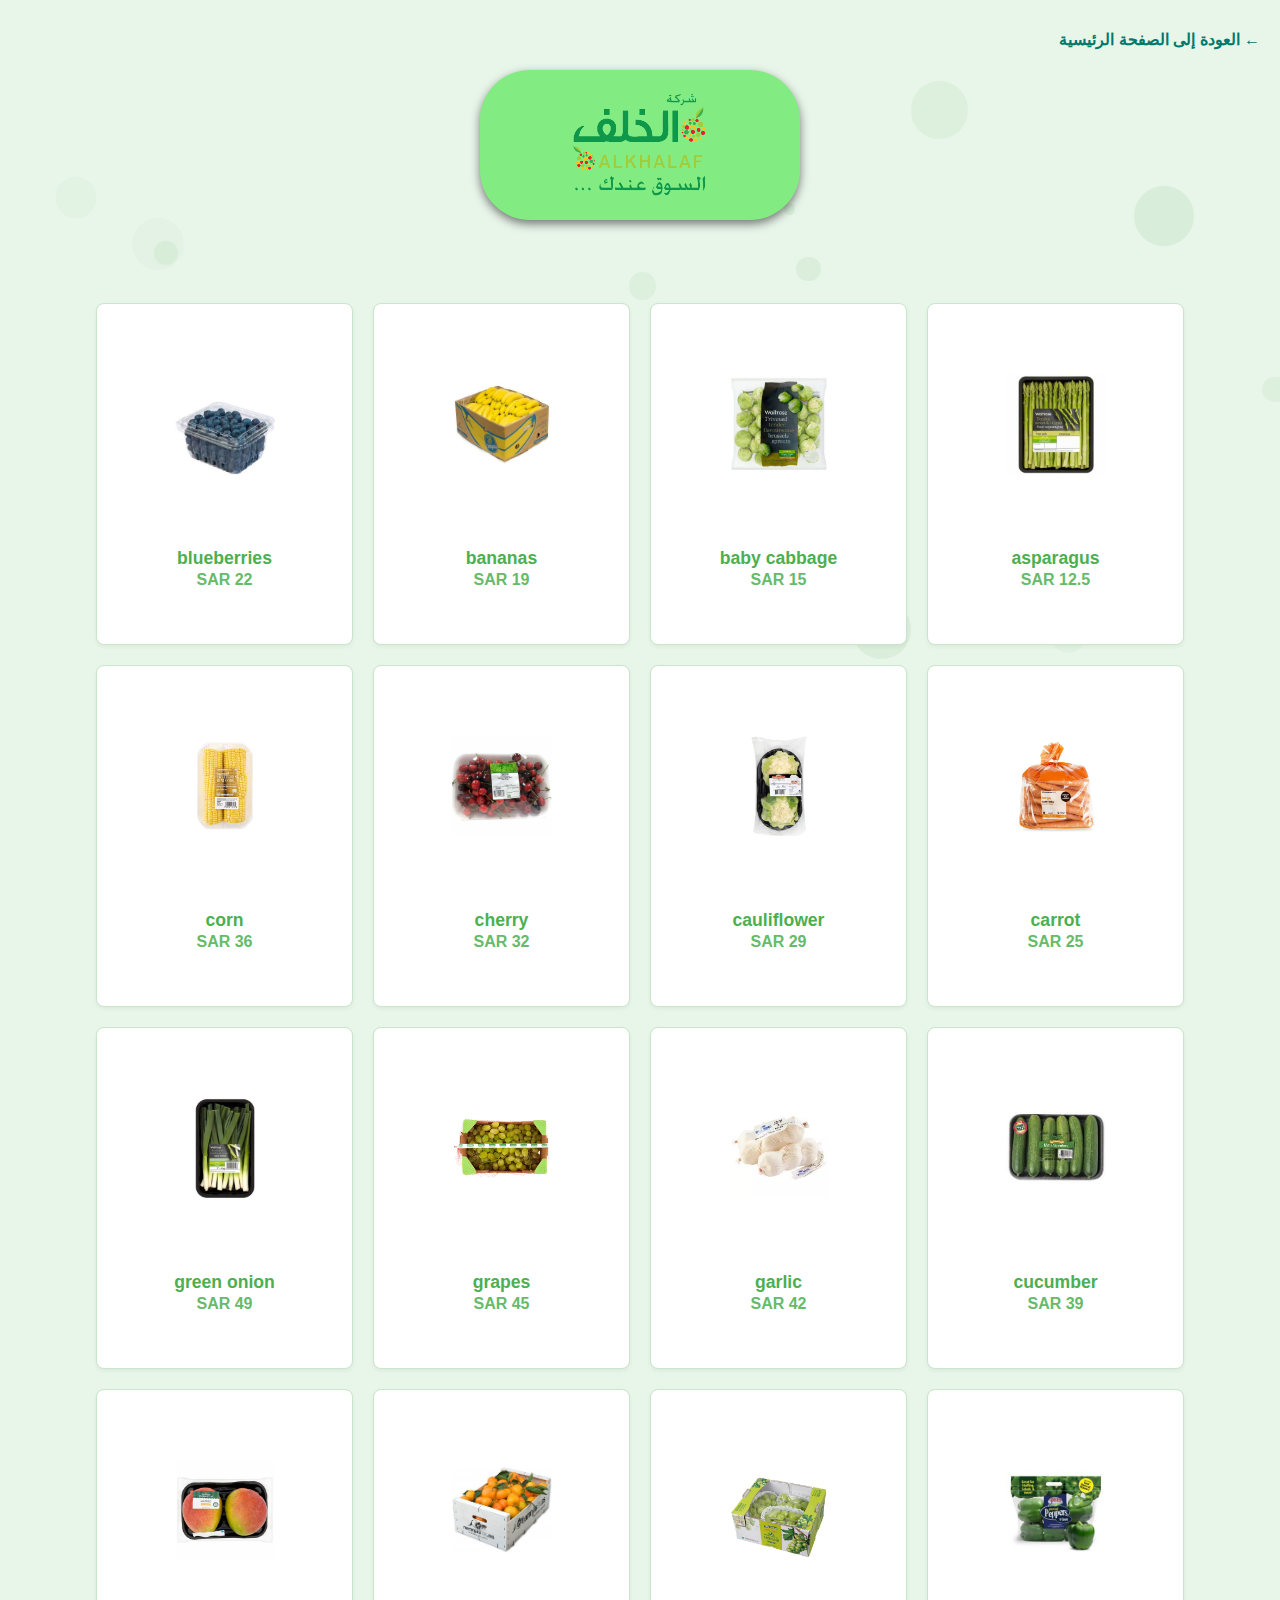
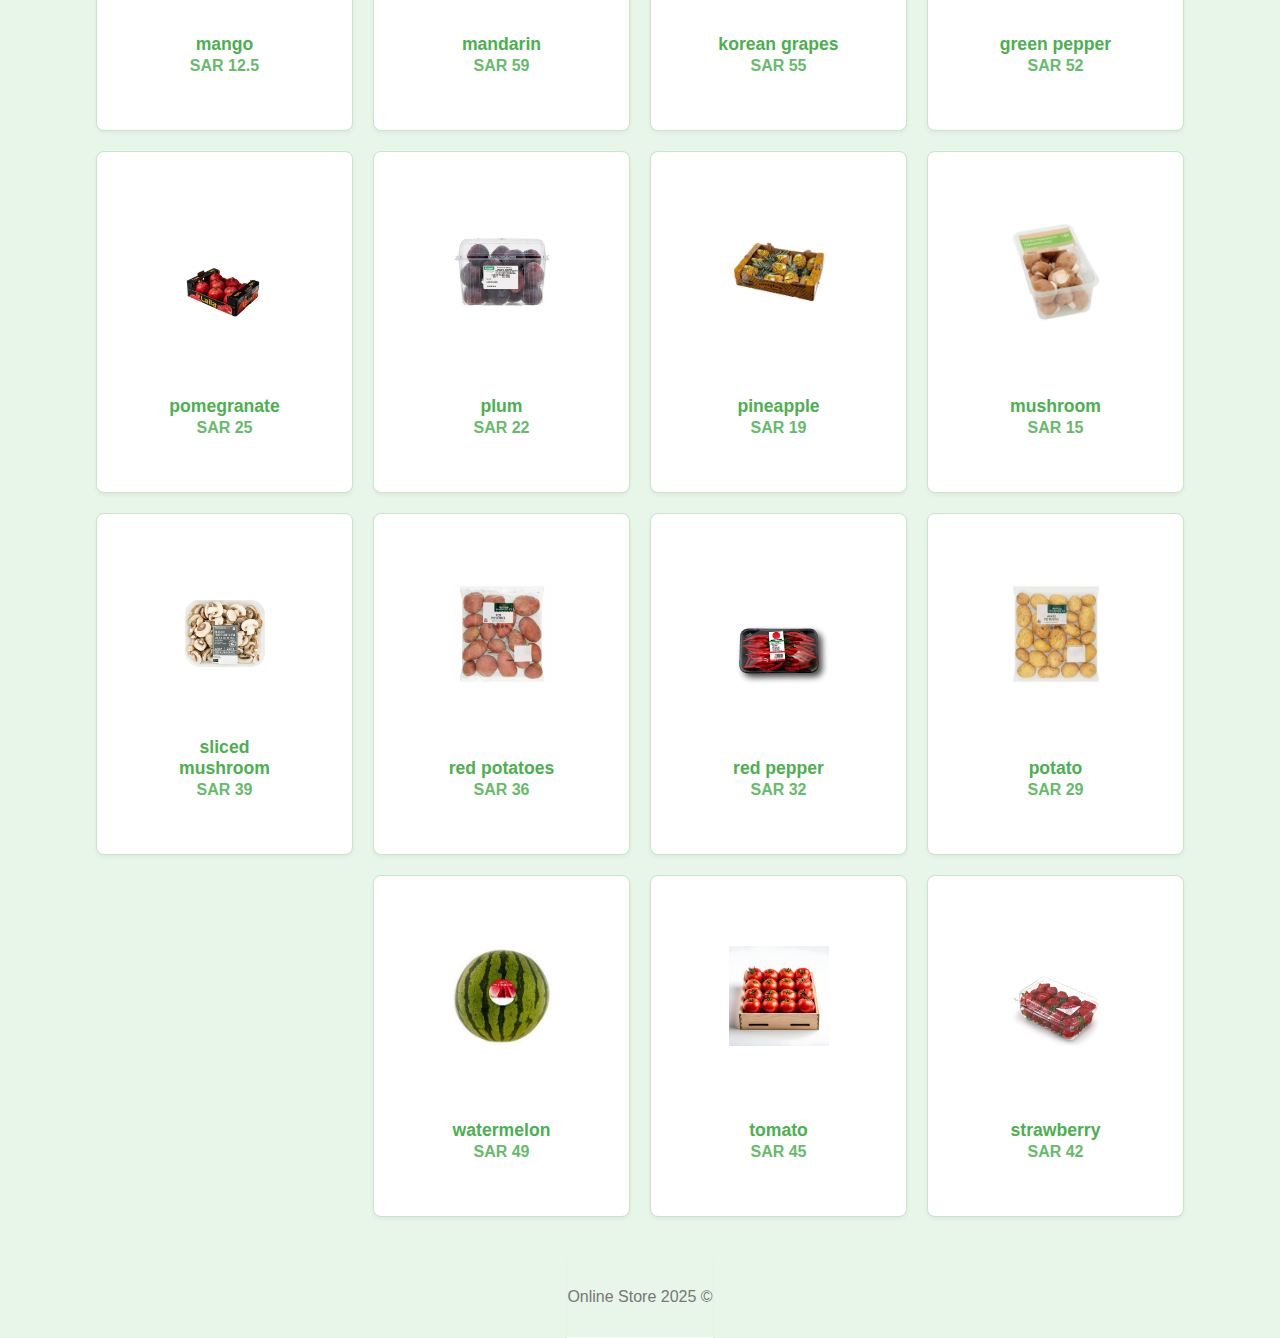
<file: index.html>
<!DOCTYPE html>
<html lang="ar">
<head>
    <meta charset="UTF-8">
    <meta name="viewport" content="width=device-width, initial-scale=1.0">
    <title>سلطان الخلف</title>
    <style>
        body {
            font-family: 'Arial', sans-serif;
            margin: 0;
            padding: 0;
            background-color: #e8f5e9;
            direction: rtl;
            display: flex;
            flex-direction: column;
            align-items: center;
            min-height: 100vh;
            color: #333;
            overflow-x: hidden;
            position: relative;
        }

        .wrapper {
            width: 85%;
            max-width: 1200px;
            margin: 20px auto;
            background-color: #ffffff00;
            box-shadow: 0 2px 4px rgba(0, 0, 0, 0);
            padding: 20px;
            border-radius: 8px;
            position: relative;
            z-index: 2;
        }

        header, footer {
            text-align: center;
            padding: 15px 0;
            background-color: #ffffff00;
            border-bottom: 1px solid #ffffff;
            box-shadow: 0 1px 2px rgba(0, 0, 0, 0.05);
        }

        header {
            position: sticky;
            top: 0;
            z-index: 10;
            background-color: #ffffff;
        }

        #products {
            display: grid;
            grid-template-columns: repeat(auto-fit, minmax(250px, 1fr));
            gap: 20px;
            margin-top: 200px;
        }

        .product {
            text-align: center;
            border: 1px solid #c8e6c9;
            padding: 20px;
            border-radius: 8px;
            background-color: #ffffff;
            box-shadow: 0 2px 4px rgba(0, 0, 0, 0.05);
            transition: transform 0.3s ease, box-shadow 0.3s ease;
            position: relative; /* For absolute positioning */
            height: 300px; /* Fixed height for precise positioning */
        }

        .product:hover {
            transform: translateY(-5px);
            box-shadow: 0 4px 8px rgba(0, 0, 0, 0.1);
        }

        .product img {
            width: 100px;
            height: auto;
            position: absolute;
            top: 50%; /* Center vertically in top half */
            left: 50%;
            transform: translate(-50%, -100%); /* Adjust to center in top half */
            max-height: 100px; /* Limit height to fit in top half */
        }

        .product .name {
            font-size: 1.1rem;
            font-weight: 600;
            color: #4caf50;
            position: absolute;
            bottom: 75px; /* 3/4 mark (25% from bottom) */
            left: 50%;
            transform: translateX(-50%);
            margin: 0;
        }

        .product a {
            text-decoration: none;
            color: inherit;
        }

        .product .price {
            color: #66bb6a;
            font-weight: 700; /* Sharper (bolder) */
            font-size: 1rem; /* Slightly smaller than name */
            position: absolute;
            bottom: 55px; /* Slightly below name */
            left: 50%;
            transform: translateX(-50%);
            margin: 0;
        }

        .main-image {
            display: block;
            margin: 0 auto;
            width: 100%;
            max-width: 300px;
            height: auto;
            border-radius: 8px;
            margin-bottom: 2rem;
        }

        .product-info {
            text-align: center;
            background-color: #e8f5e9;
            padding: 2rem;
            border-radius: 8px;
            box-shadow: 0 2px 4px rgba(0, 0, 0, 0.05);
        }

        .product-info h1 {
            font-size: 2rem;
            margin-bottom: 1rem;
            color: #4caf50;
        }

        .product-info p {
            font-size: 1.1rem;
            margin-bottom: 1rem;
            color: #66bb6a;
        }

        .product-info .price {
            font-size: 1.5rem;
            color: #4caf50;
            font-weight: 600;
            margin-bottom: 1.5rem;
        }

        .product-info button {
            padding: 0.8rem 1.5rem;
            font-size: 1rem;
            color: white;
            background-color: #4caf50;
            border: none;
            border-radius: 5px;
            cursor: pointer;
            transition: background-color 0.3s ease;
        }

        .product-info button:hover {
            background-color: #43a047;
        }

        .circle {
            position: absolute;
            border-radius: 50%;
            opacity: 0.7;
            z-index: 0;
            animation: swim 10s linear infinite;
        }

        @keyframes swim {
            0% { transform: translate(0, 0); }
            50% { transform: translate(100vw, 50vh); }
            100% { transform: translate(0vw, 100vh); }
        }

        .green-square {
            background-color: #82ec82;
            width: 320px;
            height: 150px;
            border-radius: 50px;
            position: fixed;
            top: 70px;
            left: 50%;
            transform: translateX(-50%);
            transition: width 0.3s, height 0.3s, opacity 0.3s;
            display: flex;
            justify-content: center;
            align-items: center;
            opacity: 1;
            box-shadow: 0px 4px 10px rgba(0, 0, 0, 0.5);
            z-index: 1000;
        }

        .green-square img {
            max-width: 100%;
            max-height: 100%;
            border-radius: 15px;
        }
        .home-link {
            position: absolute;
            top: 30px;
            right: 20px;
            font-size: 1rem;
            color: #00796b;
            text-decoration: none;
            font-weight: bold;
            }
        
    </style>
    <p><a href="1stpage.html" class="home-link">← العودة إلى الصفحة الرئيسية</a></p>
</head>
<body>
    <header></header>
    <div class="wrapper">
        <section id="products"></section>
    </div>
    <footer>
        <p style="color: #777;">© 2025 Online Store</p>
    </footer>

    <div class="green-square" id="greenSquare">
        <img src="ملصق سناب.png" alt="Snap Image">
    </div>

    <script>
        document.addEventListener('DOMContentLoaded', () => {
            const header = document.querySelector('header');
            const footer = document.querySelector('footer');
            let lastScrollTop = 0;

            window.addEventListener('scroll', () => {
                let scrollTop = window.pageYOffset || document.documentElement.scrollTop;
                if (scrollTop > lastScrollTop) {
                    header.classList.add('hidden');
                } else {
                    header.classList.remove('hidden');
                }
                lastScrollTop = scrollTop;

                if ((window.innerHeight + window.scrollY) >= document.body.offsetHeight) {
                    setTimeout(() => {
                        footer.style.display = 'block';
                    }, 5000);
                } else {
                    footer.style.display = 'none';
                }

                const greenSquare = document.getElementById('greenSquare');
                if (scrollTop > 0) {
                    greenSquare.style.width = '0px';
                    greenSquare.style.height = '0px';
                    greenSquare.style.opacity = '0';
                } else {
                    greenSquare.style.width = '320px';
                    greenSquare.style.height = '150px';
                    greenSquare.style.opacity = '1';
                }
            });

            const products = [
                { name: 'asparagus', image: 'asparagus.jpg', price: 12.5, link: 'asparagus.html' },
                { name: 'baby cabbage', image: 'baby cabbage.jpg', price: 15, link: 'baby_cabbage.html' },
                { name: 'bananas', image: 'bananas.jpg', price: 19, link: 'bananas.html' },
                { name: 'blueberries', image: 'blueberries.jpg', price: 22, link: 'blueberries.html' },
                { name: 'carrot', image: 'carrot.jpg', price: 25, link: 'carrot.html' },
                { name: 'cauliflower', image: 'cauliflower.jpg', price: 29, link: 'cauliflower.html' },
                { name: 'cherry', image: 'cherry.jpg', price: 32, link: 'cherry.html' },
                { name: 'corn', image: 'corn.jpg', price: 36, link: 'corn.html' },
                { name: 'cucumber', image: 'cucumber.jpg', price: 39, link: 'cucumber.html' },
                { name: 'garlic', image: 'garlic.jpg', price: 42, link: 'garlic.html' },
                { name: 'grapes', image: 'grapes.jpg', price: 45, link: 'grapes.html' },
                { name: 'green onion', image: 'green onion.jpg', price: 49, link: 'green_onion.html' },
                { name: 'green pepper', image: 'green pepper.jpg', price: 52, link: 'green_pepper.html' },
                { name: 'korean grapes', image: 'korean grapes.jpg', price: 55, link: 'korean_grapes.html' },
                { name: 'mandarin', image: 'mandarin.jpg', price: 59, link: 'mandarin.html' },
                { name: 'mango', image: 'mango.jpg', price: 12.5, link: 'mango.html' },
                { name: 'mushroom', image: 'mushroom.jpg', price: 15, link: 'mushroom.html' },
                { name: 'pineapple', image: 'pineapple.jpg', price: 19, link: 'pineapple.html' },
                { name: 'plum', image: 'plum.jpg', price: 22, link: 'plum.html' },
                { name: 'pomegranate', image: 'pomegranate.jpg', price: 25, link: 'pomegranate.html' },
                { name: 'potato', image: 'potato.jpg', price: 29, link: 'potato.html' },
                { name: 'red pepper', image: 'red pepper.jpg', price: 32, link: 'red_pepper.html' },
                { name: 'red potatoes', image: 'red potatoes.jpg', price: 36, link: 'red_potatoes.html' },
                { name: 'sliced mushroom', image: 'sliced mushroom.jpg', price: 39, link: 'sliced_mushroom.html' },
                { name: 'strawberry', image: 'strawberry.jpg', price: 42, link: 'strawberry.html' },
                { name: 'tomato', image: 'tomato.jpg', price: 45, link: 'tomato.html' },
                { name: 'watermelon', image: 'watermelon.jpg', price: 49, link: 'watermelon.html' }
            ];

            const productsSection = document.getElementById('products');

            products.forEach(product => {
                const productDiv = document.createElement('div');
                productDiv.classList.add('product');
                productDiv.innerHTML = `
                    <a href="${product.link}">
                        <img src="${product.image}" alt="${product.name}">
                        <p class="name">${product.name}</p>
                    </a>
                    <p class="price">${product.price} SAR</p>
                `;
                productsSection.appendChild(productDiv);
            });

            for (let i = 0; i < 15; i++) {
                const circle = document.createElement('div');
                circle.classList.add('circle');
                const size = Math.random() * 50 + 10;
                circle.style.width = `${size}px`;
                circle.style.height = `${size}px`;
                circle.style.backgroundColor = `rgba(200, 230, 201, ${Math.random() * 0.5 + 0.2})`;
                circle.style.top = `${Math.random() * 100}vh`;
                circle.style.left = `${Math.random() * 100}vw`;
                circle.style.animationDuration = `${Math.random() * 10 + 5}s`;
                circle.style.animationDelay = `${Math.random() * 5}s`;
                document.body.appendChild(circle);
            }
        });
    </script>
</body>
</html>
</file>
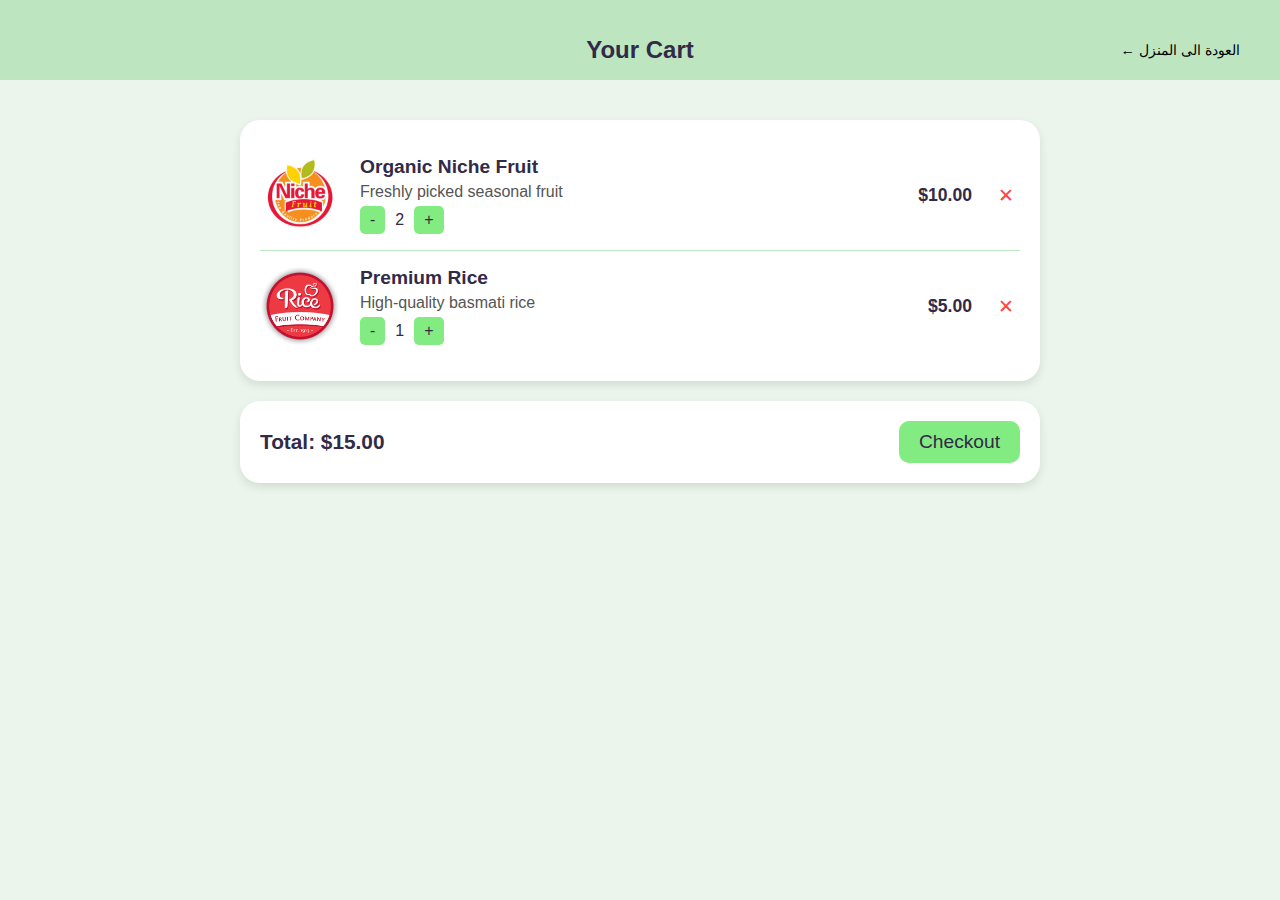
<file: cart.html>
<!DOCTYPE html>
<html lang="en">
<head>
    <meta charset="UTF-8">
    <meta name="viewport" content="width=device-width, initial-scale=1.0">
    <title>Shopping Cart - Alkhalaf</title>
    <style>
        body {
            background-color: #ebf5eb; /* Light green shade */
            margin: 0;
            font-family: Arial, sans-serif;
            color: #322a47; /* Dark purple for text */
        }

        /* Fixed Header */
        .permanent-padding {
            background-color: #bde6c0;
            height: 20px;
            width: 100%;
            position: fixed;
            top: 0;
            z-index: 1001;
        }

        .header {
            background-color: #bde6c0;
            padding: 10px;
            width: 100%;
            height: 60px;
            box-sizing: border-box;
            position: fixed;
            top: 20px;
            z-index: 1000;
            display: flex;
            align-items: center;
            justify-content: space-between;
        }

        .header .home-link {
            margin-right: 30px;
            font-size: 0.9em;
        }

        .header .home-link a {
            color: #000000;
            text-decoration: none;
        }

        .header .cart-title {
            position: absolute;
            left: 50%;
            transform: translateX(-50%);
            font-size: 1.5em;
            font-weight: bold;
            color: #322a47;
        }

        /* Cart Icon in Header 
        .cart-icon {
            width: 30px;
            height: 30px;
            position: relative;
            cursor: pointer;
            transition: transform 0.3s ease;
            overflow: visible;
            text-decoration: none;
            margin-left: 20px;
        }
        .cart-icon:hover {
            transform: scale(1.1);
        }
        .cart-icon::before {
            content: '';
            position: absolute;
            top: 7px;
            left: 4px;
            width: 22px;
            height: 12px;
            border: 2px solid #322a47;
            border-bottom: none;
            border-radius: 4px 4px 0 0;
            clip-path: polygon(0 0, 100% 0, 90% 100%, 10% 100%);
        }
        .cart-icon::after {
            content: '';
            position: absolute;
            top: 2px;
            left: 16.2px;
            width: 12px;
            height: 15px;
            border: 2px solid #322a47;
            border-left: none;
            border-bottom: none;
            border-radius: 0 2px 0 0;
            transform: rotate(1deg);
        }
        .cart-icon .basket-line1 {
            position: absolute;
            top: 12px;
            left: 7px;
            width: 18px;
            height: 1px;
            background-color: #322a47;
        }
        .cart-icon .basket-line2 {
            position: absolute;
            top: 16px;
            left: 7px;
            width: 18px;
            height: 1px;
            background-color: #322a47;
        }
        .cart-icon .wheel1 {
            position: absolute;
            top: 20px;
            left: 7px;
            width: 5px;
            height: 5px;
            background-color: #322a47;
            border-radius: 50%;
        }
        .cart-icon .wheel2 {
            position: absolute;
            top: 20px;
            left: 20px;
            width: 5px;
            height: 5px;
            background-color: #322a47;
            border-radius: 50%;
        }*/

        /* Main Content */
        .cart-content {
            margin-top: 100px; /* Space for fixed header */
            padding: 20px;
            max-width: 800px;
            margin-left: auto;
            margin-right: auto;
        }

        .cart-items {
            background-color: #fff;
            border-radius: 20px;
            padding: 20px;
            box-shadow: 0px 4px 10px rgba(0, 0, 0, 0.1);
        }

        .cart-item {
            display: flex;
            align-items: center;
            padding: 15px 0;
            border-bottom: 1px solid #bde6c0;
        }
        .cart-item:last-child {
            border-bottom: none;
        }

        .cart-item img {
            width: 80px;
            height: 80px;
            object-fit: cover;
            border-radius: 10px;
            margin-right: 20px;
        }

        .item-details {
            flex-grow: 1;
        }
        .item-details h3 {
            margin: 0;
            font-size: 1.2em;
        }
        .item-details p {
            margin: 5px 0;
            color: #555;
        }

        .item-quantity {
            display: flex;
            align-items: center;
            gap: 10px;
        }
        .item-quantity button {
            background-color: #82ec82;
            border: none;
            padding: 5px 10px;
            border-radius: 5px;
            cursor: pointer;
            font-size: 1em;
            color: #322a47;
        }
        .item-quantity button:hover {
            background-color: #6bd76b;
        }

        .item-price {
            font-weight: bold;
            font-size: 1.1em;
            margin-left: 20px;
        }

        .remove-item {
            background: none;
            border: none;
            color: #ff4444;
            font-size: 1.2em;
            cursor: pointer;
            margin-left: 20px;
        }
        .remove-item:hover {
            color: #cc0000;
        }

        /* Total Section */
        .cart-total {
            margin-top: 20px;
            background-color: #fff;
            border-radius: 20px;
            padding: 20px;
            box-shadow: 0px 4px 10px rgba(0, 0, 0, 0.1);
            display: flex;
            justify-content: space-between;
            align-items: center;
        }
        .cart-total p {
            margin: 0;
            font-size: 1.3em;
            font-weight: bold;
        }
        .checkout-btn {
            background-color: #82ec82;
            border: none;
            padding: 10px 20px;
            border-radius: 10px;
            font-size: 1.2em;
            color: #322a47;
            cursor: pointer;
            transition: background-color 0.3s ease;
        }
        .checkout-btn:hover {
            background-color: #6bd76b;
        }

        /* Responsive Design */
        @media (max-width: 600px) {
            .cart-item {
                flex-direction: column;
                text-align: center;
            }
            .cart-item img {
                margin-right: 0;
                margin-bottom: 10px;
            }
            .item-quantity {
                justify-content: center;
                margin: 10px 0;
            }
            .item-price, .remove-item {
                margin-left: 0;
            }
            .cart-total {
                flex-direction: column;
                gap: 10px;
            }
        }
    </style>
</head>
<body>
    <div class="permanent-padding"></div>
    <div class="header">
        <a href="index.html" class="cart-icon">
            <span class="basket-line1"></span>
            <span class="basket-line2"></span>
            <span class="wheel1"></span>
            <span class="wheel2"></span>
        </a>
        <span class="cart-title">Your Cart</span>
        <div class="home-link">
            <a href="index.html">← العودة الى المنزل</a>
        </div>
    </div>

    <div class="cart-content">
        <div class="cart-items">
            <!-- Example Cart Item -->
            <div class="cart-item">
                <img src="niche.jpg" alt="Niche Product">
                <div class="item-details">
                    <h3>Organic Niche Fruit</h3>
                    <p>Freshly picked seasonal fruit</p>
                    <div class="item-quantity">
                        <button onclick="updateQuantity(this, -1)">-</button>
                        <span class="quantity">2</span>
                        <button onclick="updateQuantity(this, 1)">+</button>
                    </div>
                </div>
                <span class="item-price">$10.00</span>
                <button class="remove-item" onclick="removeItem(this)">✕</button>
            </div>
            <!-- Another Example Cart Item -->
            <div class="cart-item">
                <img src="Rice.png" alt="Rice Product">
                <div class="item-details">
                    <h3>Premium Rice</h3>
                    <p>High-quality basmati rice</p>
                    <div class="item-quantity">
                        <button onclick="updateQuantity(this, -1)">-</button>
                        <span class="quantity">1</span>
                        <button onclick="updateQuantity(this, 1)">+</button>
                    </div>
                </div>
                <span class="item-price">$5.00</span>
                <button class="remove-item" onclick="removeItem(this)">✕</button>
            </div>
        </div>

        <div class="cart-total">
            <p>Total: <span id="total-price">$15.00</span></p>
            <button class="checkout-btn" onclick="checkout()">Checkout</button>
        </div>
    </div>

    <script>
        function updateQuantity(button, change) {
            const quantitySpan = button.parentElement.querySelector('.quantity');
            let quantity = parseInt(quantitySpan.textContent);
            quantity = Math.max(1, quantity + change); // Prevent quantity from going below 1
            quantitySpan.textContent = quantity;
            updateTotal();
        }

        function removeItem(button) {
            button.parentElement.remove();
            updateTotal();
        }

        function updateTotal() {
            const items = document.querySelectorAll('.cart-item');
            let total = 0;
            items.forEach(item => {
                const price = parseFloat(item.querySelector('.item-price').textContent.replace('$', ''));
                const quantity = parseInt(item.querySelector('.quantity').textContent);
                total += price * quantity;
            });
            document.getElementById('total-price').textContent = `$${total.toFixed(2)}`;
        }

        function checkout() {
            alert('Proceeding to checkout! (This is a placeholder action)');
            // Add your checkout logic here (e.g., redirect to payment page)
        }
    </script>
</body>
</html>
</file>
